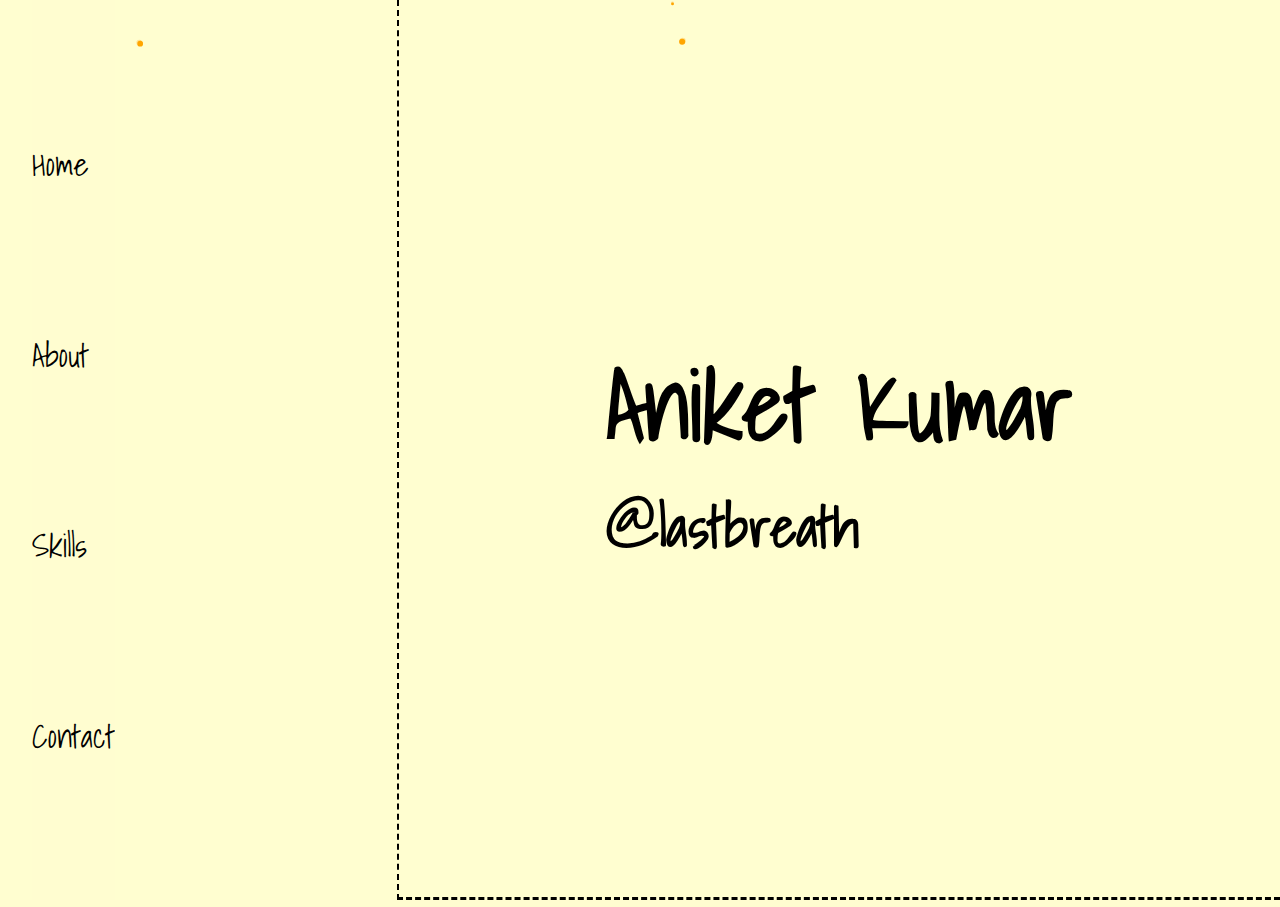
<file: index.html>
<!DOCTYPE html>
<html lang="en">
<head>
    <meta charset="UTF-8">
    <meta name="viewport" content="width=device-width, initial-scale=1.0">
    <link rel="stylesheet" href = "main.css">
    <link href="https://fonts.googleapis.com/css?family=Shadows+Into+Light" rel="stylesheet">
    <title>Portfolio : Aniket Kumar</title>
</head>
<body>
        <canvas id = "canvas"></canvas>
        <script src = "js/main.js"></script>
        <section class = "sidebar">
            <!-- <img class = "profile_pic" src = "">  -->
            <nav>
                <a onclick = "loadDoc('home.html')">Home</a>
                <a onclick = "loadDoc('aboutme.html')">About</a>
                <a onclick = "loadDoc('skills.html')">Skills</a>
                <a  onclick = "loadDoc('contact.html')">Contact</a>
            </nav> 
        </section>

        <section class = "main_container">
            <section class = "content">
                <article id ="home">
                        <header>
                            <h1>Aniket Kumar</h1>
                            <h3>@lastbreath</h3>
                        </header>
                </article>  
            </section>
               
    </section> 
</body>
</html>
</file>
<file: main.css>
*{
    box-sizing : border-box;
    margin : 0;
    padding : 0;
    color : black;
    scroll-behavior: smooth;
}

body{
    font-family: 'Shadows Into Light', cursive;
    background-color: #fffdd0;
}
#canvas{
    position : fixed;
    z-index: -1;
    /* width : 100%;
    height : 100%; */
    /* background : #fffdd0; */
    /* background : lightblue; */
}
.main_container, .content{
    display: flex;
    flex-direction: column;  
    align-items: stretch;
}
.main_container section:first-child {
    flex-grow: 1;
}
.main_container section:last-child {
    flex-grow: 3;
}
section{
    display: flex;
    flex-direction: row;
    justify-content: center;
}
header{
    font-size : 3rem;
}
.sidebar{
    position : fixed;
    left : 0px;
    top : 0px;
    width : 100%;
    display: block;
}
.sidebar > img {
    display: none;
}
nav{
    display: flex;
    justify-content: space-around;
    flex-wrap: wrap;
    //border : solid black;
    border-bottom: dashed black 2px;
    background-color: #fffdd0;
}
nav > a{
    font-size: 2rem;
}
.home{
    display: flex;
    flex-direction: column;
    justify-content: center;
}
article {
    font-size : 4vw;
    padding : 3rem;
    height: 100vh;
    display: flex;
    flex-direction: column;
    justify-content: space-evenly;
    align-items: center;
    border-bottom : dashed black;

}
a:link,a:visited{
    text-decoration : none;
    color : black;
    font-size: 2rem;
}
a:hover{
    text-decoration: underline;

}

@media only screen and (min-width: 768px) {
    .main_container{
        display: block;
        position: absolute; 
        right: 0;
        top: 0;
        width: 69%;
    }
    .sidebar{
        display: inline-block;
        position: static;
        width : 30%;
        height : 100vh;
        
    } 
    article{
        //border : none;
        border-left: dashed black 2px;
        font-size : 2vw;
    }
    article > p {
        text-decoration: underline;
        text-decoration-color: lightslategray;
    }
    article li {
        font-size : 3vw;
    }
    article h2{
        font-size : 5vw;
    }
    nav{
        flex-direction: column;
        justify-content: space-evenly;
        position : fixed;
        border : none;
        height: 100%;
        margin-left : 2em;
        background-color: none;
    }
}
</file>
